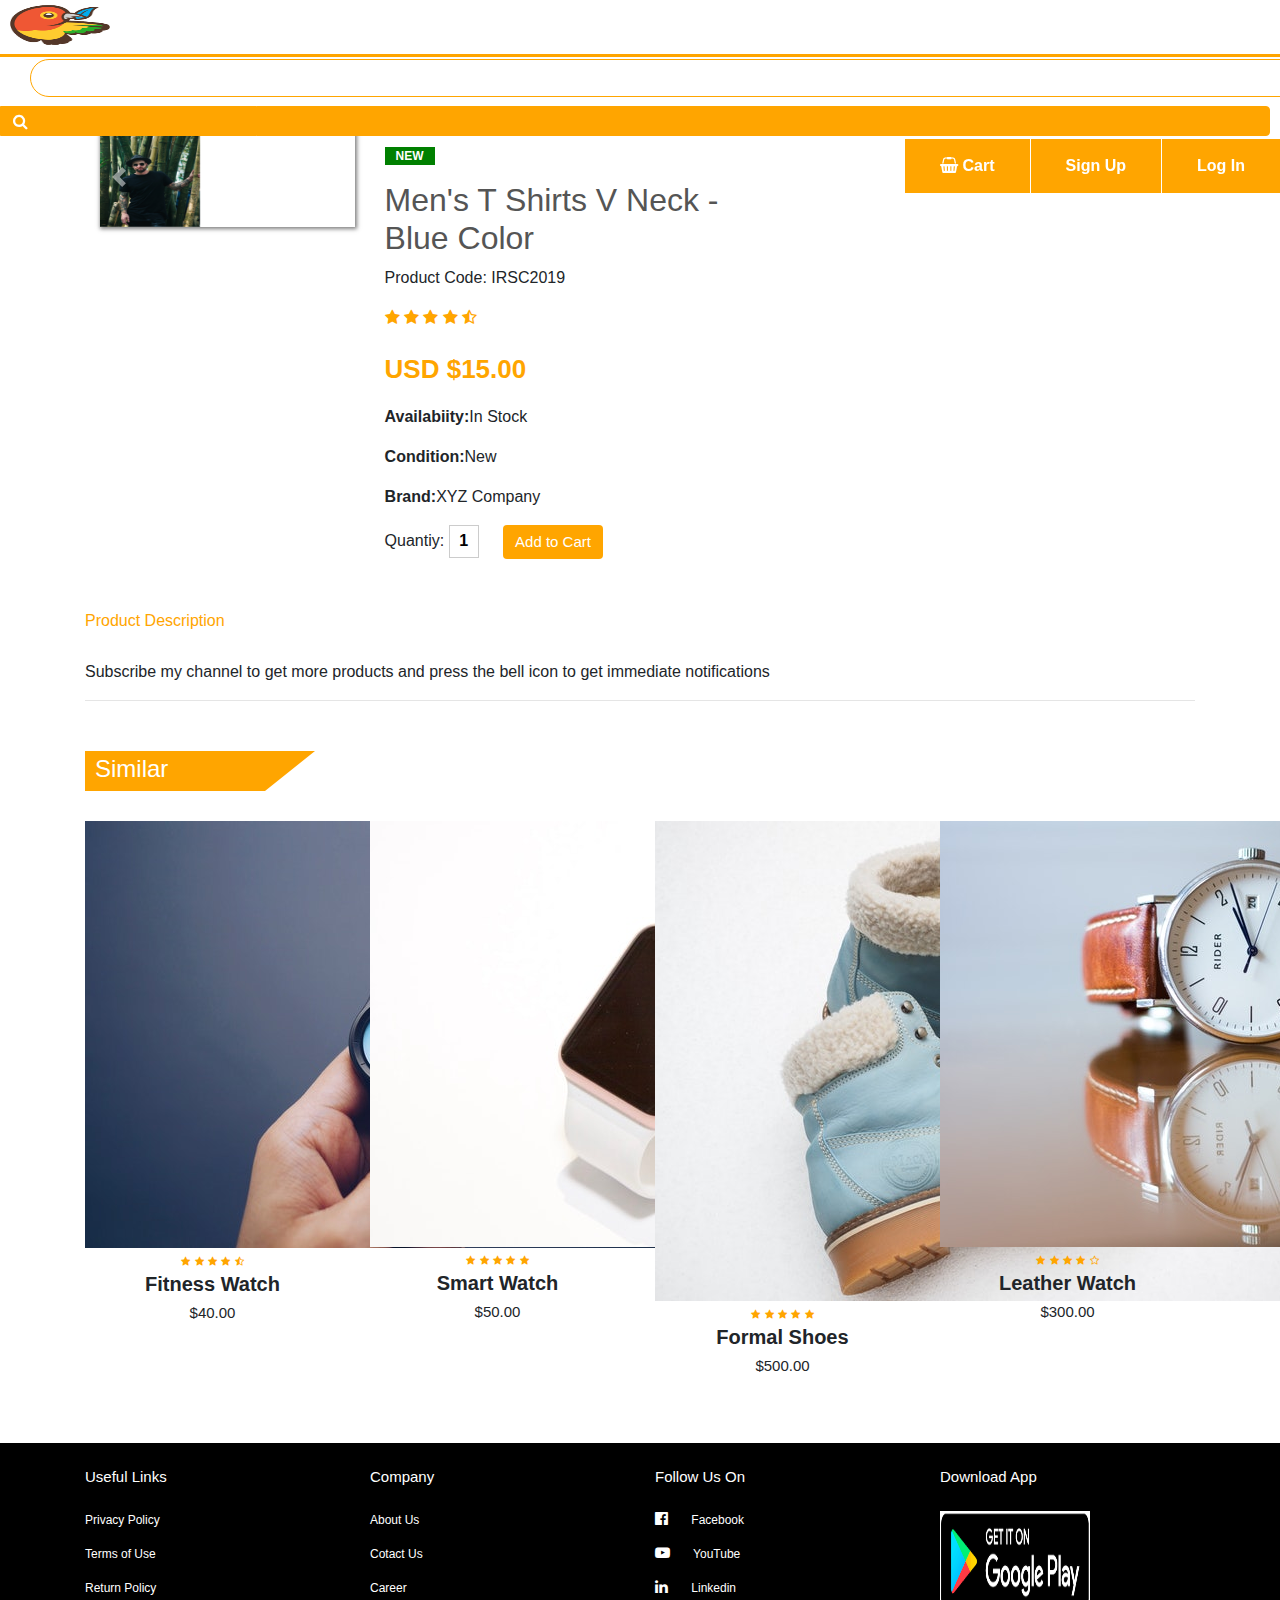
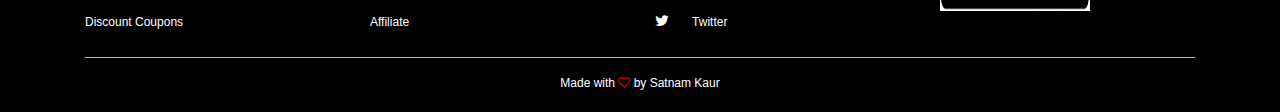
<file: E-Commerce/product.html>
<!DOCTYPE html>
<html lang="en">
<head>
    <meta charset="UTF-8">
    <meta name="viewport" content="width=device-width, initial-scale=1.0">
    <meta http-equiv="X-UA-Compatible" content="ie=edge">
    <title>E-Commerce Website Single Prouct</title>
    <link rel="stylesheet" href="css/style.css">
    <link rel="stylesheet" href="https://stackpath.bootstrapcdn.com/bootstrap/4.3.1/css/bootstrap.min.css">
    <link rel="stylesheet" href="https://stackpath.bootstrapcdn.com/font-awesome/4.7.0/css/font-awesome.min.css">
    <script src="https://code.jquery.com/jquery-3.3.1.slim.min.js"></script>

<script src="https://stackpath.bootstrapcdn.com/bootstrap/4.3.1/js/bootstrap.min.js"></script>

</head>
<body>
    <div class="top-nav-bar">
        <div class="search-box">
                <i class="fa fa-bars" id="menu-btn" onclick="openmenu()"></i>
                <i class="fa fa-times" id="close-btn" onclick="closemenu()"></i>
            <a href="index.html"><img src="images/logo.png" alt="" width="100" height="100" class="logo"></a>
            <input type="text"  class="form-control">
            <span class="input-group-text"><i class="fa fa-search" aria-hidden="true"></i></span>
        </div>
        <div class="menu-bar">
            <ul>
                <li><a href="#"><i class="fa fa-shopping-basket" aria-hidden="true"></i>Cart</a></li>
                <li><a href="#">Sign Up</a></li>
                <li><a href="#">Log In</a></li> 
            </ul>
        </div>
    </div>


    <!--------single peroduct------->


    <section class="single-product">
        <div class="container">
            <div class="row">
                <div class="col-md-5">
                        <div id="product-slider" class="carousel slide carousel-fade" data-ride="carousel">
                                <div class="carousel-inner">
                                  <div class="carousel-item active">
                                    <img src="images/pic-1.jpg" height="100" width="100" class="d-block">
                                  </div>
                                  <div class="carousel-item">
                                    <img src="images/pic-2.jpg" height="100" width="100"  class="d-block">
                                  </div>
                                  <div class="carousel-item">
                                    <img src="images/pic-3.jpg" height="100" width="100"  class="d-block">
                                  </div>
                                  <a class="carousel-control-prev" href="#product-slider" role="button" data-slide="prev">
                                        <span class="carousel-control-prev-icon" aria-hidden="true"></span>
                                        <span class="sr-only">Previous</span>
                                      </a>
                                      <a class="carousel-control-next" href="#product-slider" role="button" data-slide="next">
                                        <span class="carousel-control-next-icon" aria-hidden="true"></span>
                                        <span class="sr-only">Next</span>
                                      </a>
                                </div>

                              </div>
                </div>


                <div class="col-md-7">
                    <p class="new-arrival text-center">NEW</p>
                    <h2>Men's T Shirts V Neck - Blue Color</h2>
                    <p>Product Code: IRSC2019</p>


                    <i class="fa fa-star"></i>
                <i class="fa fa-star"></i>
                <i class="fa fa-star"></i>
                <i class="fa fa-star"></i>
                <i class="fa fa-star-half-o"></i>


                <p class="price">USD $15.00</p>
                <p><b>Availabiity:</b>In Stock</p>
                <p><b>Condition:</b>New</p>
                <p><b>Brand:</b>XYZ Company</p>
                <label>Quantiy:</label>
                <input type="text" value="1">
                <button type="button" class="btn btn-primary">Add to Cart</button>
            </div>
            </div>
        </div>
    </section>


    <!-------product description------->


    <section class="product-description">
        <div class="container">
            <h6>Product Description</h6>
            <p>Subscribe my channel to get more products and press the bell icon to get immediate notifications</p>


            <hr>
        </div>


        <div class="container">
                <div class="title-box">
                    <h2>Similar</h2>
                </div>
                <div class="row">
                    <div class="col-md-3">
                        <div class="product-top">
                            <img src="images/product1.jpg">
                            <div class="overlay-right">
                                <button type="button" class="btn btn-secondary" title="Quick Shop">
                                        <i class="fa fa-eye"></i>
                                </button>
                                <button type="button" class="btn btn-secondary" title="Add to Wish list">
                                        <i class="fa fa-heart-o"></i>
                                </button>
                                <button type="button" class="btn btn-secondary" title="Add to Cart">
                                        <i class="fa fa-shopping-cart"></i>
                                </button>
                            </div>
                        </div>
                    <div class="product-bottom text-center">
                    <i class="fa fa-star"></i>
                    <i class="fa fa-star"></i>
                    <i class="fa fa-star"></i>
                    <i class="fa fa-star"></i>
                    <i class="fa fa-star-half-o"></i>
                    <h3>Fitness Watch</h3>
                    <h5>$40.00</h5>
                </div>
            </div>
    
    
            <div class="col-md-3">
                    <div class="product-top">
                        <img src="images/product2.jpg">
                        <div class="overlay-right">
                            <button type="button" class="btn btn-secondary" title="Quick Shop">
                                    <i class="fa fa-eye"></i>
                            </button>
                            <button type="button" class="btn btn-secondary" title="Add to Wish list">
                                    <i class="fa fa-heart-o"></i>
                            </button>
                            <button type="button" class="btn btn-secondary" title="Add to Cart">
                                    <i class="fa fa-shopping-cart"></i>
                            </button>
                        </div>
                    </div>
                <div class="product-bottom text-center">
                <i class="fa fa-star"></i>
                <i class="fa fa-star"></i>
                <i class="fa fa-star"></i>
                <i class="fa fa-star"></i>
                <i class="fa fa-star"></i>
                <h3>Smart Watch</h3>
                <h5>$50.00</h5>
            </div>
        </div>
    
    
        <div class="col-md-3">
                <div class="product-top">
                    <img src="images/product3.jpg">
                    <div class="overlay-right">
                        <button type="button" class="btn btn-secondary" title="Quick Shop">
                                <i class="fa fa-eye"></i>
                        </button>
                        <button type="button" class="btn btn-secondary" title="Add to Wish list">
                                <i class="fa fa-heart-o"></i>
                        </button>
                        <button type="button" class="btn btn-secondary" title="Add to Cart">
                                <i class="fa fa-shopping-cart"></i>
                        </button>
                    </div>
                </div>
            <div class="product-bottom text-center">
            <i class="fa fa-star"></i>
            <i class="fa fa-star"></i>
            <i class="fa fa-star"></i>
            <i class="fa fa-star"></i>
            <i class="fa fa-star"></i>
            <h3>Formal Shoes</h3>
            <h5>$500.00</h5>
        </div>
    </div>
    
    
    <div class="col-md-3">
            <div class="product-top">
                <img src="images/product4.jpg">
                <div class="overlay-right">
                    <button type="button" class="btn btn-secondary" title="Quick Shop">
                            <i class="fa fa-eye"></i>
                    </button>
                    <button type="button" class="btn btn-secondary" title="Add to Wish list">
                            <i class="fa fa-heart-o"></i>
                    </button>
                    <button type="button" class="btn btn-secondary" title="Add to Cart">
                            <i class="fa fa-shopping-cart"></i>
                    </button>
                </div>
            </div>
        <div class="product-bottom text-center">
        <i class="fa fa-star"></i>
        <i class="fa fa-star"></i>
        <i class="fa fa-star"></i>
        <i class="fa fa-star"></i>
        <i class="fa fa-star-o"></i>
        <h3>Leather Watch</h3>
        <h5>$300.00</h5>
    </div>
    </div>
            </div>
        </div>
    </section>

    <!-------footer------->
    <section class="footer">
            <div class="container tex-center">
                <div class="row">
                    <div class="col-md-3">
                        <h1>Useful Links</h1>
                        <p>Privacy Policy</p>
                        <p>Terms of Use</p>
                        <p>Return Policy</p>
                        <p>Discount Coupons</p>
                    </div>
    
    
                    <div class="col-md-3">
                            <h1>Company</h1>
                            <p>About Us</p>
                            <p>Cotact Us</p>
                            <p>Career</p>
                            <p>Affiliate</p>
                    </div>
    
    
                    <div class="col-md-3">
                            <h1>Follow Us On</h1>
                            <p><i class="fa fa-facebook-official"></i> Facebook</p>
                            <p><i class="fa fa-youtube-play"></i> YouTube</p>
                            <p><i class="fa fa-linkedin"></i> Linkedin</p>
                            <p><i class="fa fa-twitter"></i> Twitter</p>
                        </div>
                        <div class="col-md-3 footer-image">
                                <h1>Download App</h1>
                                <img src="images/app-logo.png" height=100 width=150>
                            </div>
                </div>
                <hr>
                <p class="copyright">Made with <i class="fa fa-heart-o"></i> by Satnam Kaur</p>
            </div>
        </section>
    
        <script>
        function openmenu()
        {
            document.getElementById("side-menu").style.display="block";
            document.getElementById("menu-btn").style.display="none";
            document.getElementById("close-btn").style.display="block";
        }
        function closemenu()
        {
            document.getElementById("side-menu").style.display="none";
            document.getElementById("menu-btn").style.display="block";
            document.getElementById("close-btn").style.display="none";
        }
        </script>
    </body>
</file>
<file: E-Commerce/css/style.css>
*
{
    margin: 0;
    padding: 0;
}

body{
    background-color: #f1f3f4;
    font-family: sans-serif;
}

.top-nav-bar{
    height: 57px;
    top:0;
    position: sticky;
    background: #fff;
    margin-bottom: 20px;
    border-bottom: 3px solid orange;
    z-index: 2;
}

.logo{
    height: 40px;
    margin: 5px 10px;
}

.form-control{
    margin-top: 9px;
    margin-left: 30px;
    border: 1px solid orange !important;
    border-top-left-radius: 20px !important;
    border-bottom-left-radius: 20px !important;
    border-top-right-radius: 0 !important;
    border-bottom-right-radius: 0 !important;
    box-shadow: none !important;
}
.input-group-text{
    background: orange !important;
    border: 1px solid orange !important;
    margin: 8.5px 10px 3px 0 !important;
    border-top-left-radius: 0px !important;
    border-bottom-left-radius: 0px !important;
    border-top-right-radius: 20 !important;
    border-bottom-right-radius: 20 !important;
    cursor:pointer;
}
.searh-box{
    display: inline-flex;
    width: 60%;
}
.fa-search{
    color: #fff;
}
.menu-bar{
    width: 40%;
    height: 57px;
    float: right;
}
.menu-bar ul{
    display: inline-flex;
    float: right;
}
.menu-bar ul li{
    border-left: 1px solid #fff;
    list-style-type: none;
    padding: 15px 35px;
    text-align: center;
    background-color: orange;
    cursor: pointer;
}
.menu-bar ul li a{
    font-size: 16px;
    font-weight:bold;
    color: #fff;
    text-decoration: none;
}
.fa-shopping-basket{
    margin-right: 5px;
}
@media only screen and(max-width:980px){
    .top-nav-bar{
        height: 118px;
        border-bottom: 0;
    }
    .searh-box{
        width: 100%;
    }
    .menu-bar{
        width: 100;
    }
    .menu-bar ul{
        margin: 10px 0;
        width: 100%;
    }
    .menu-bar ul li{
        height: 57px;
        width: 100;
    }
}


/*-------side-menu-------*/
.side-menu{
    height: 79%;
    width: 15%;
    font-size: 14px;float: left;
    z-index: 2;
    background-color: #ddd;
}
.side-menu ul{
    margin-left: 10px;
}
.side-menu ul li{
    list-style-type: none;
    font-weight: bold;
    margin-top: 10px;
    cursor: pointer;
}
.side-menu ul li:hover{
    color: orange;
}
.side-menu ul li ul{
    display: none;
    z-index: 10;
    top: 77px;
}
.side-menu ul li:hover ul{
    display: block;
    height: 400px;
    margin-left: 14%;
    padding: 0 100px 10px 10px;
    position: fixed;
    background: #ececec;
    box-shadow: 1px 1px 4px 1px rgba(0,0,0,0.5);
}
.fa-angle-right{
    margin-top: 4px;
    margin-right: 8px;
    float: right;
}
#menu-btn,#close-btn{
    font-size: 30px;
    margin: 10px;
    color: orange;
    display: none;
}


@media only screen and(max-width:980px){
    .side-menu{
    width: 34%;
    z-index: 20;
    top: 133px;
    position: fixed;
    font-size: 12px;
    display: none;
    background: #f1f3f4;
    }
    .side-menu ul li ul{
        top: 133px;
    }
    .side-menu ul li:hover ul{
        margin-left: 31%;
    }
    #menu-btn{
        display: block;
    }
}
/*-------slider CSS-------*/


.slider{
    width: 85%;
    margin-left: 15%;
    padding: 0 10px;
}
.carousel{
    box-shadow: 1px 1px 4px 1px rgba(0,0,0,0.5);
}
.carousel-indicators{
    z-index:1 !important;
}
@media only screen and(max-width:980px){
   .slider{
    width: 100%;
    margin-left: 0;
   }
}


/*-------featured categories CSS-------*/


.featued catgories{
    margin: 50px 0;
}
.featured-categories img{
    width: 100%;
    padding: 20px 0;
    transition: 1s;
    cursor: pointer;
}
.featured-categories img:hover{
    transform: scale(1.1);
}


/*-------on sale product CSS-------*/


.title-box{
    background: orange;
    color: #fff;
    width: 180px;
    padding: 4px 10px;
    height: 40px;
    margin-bottom: 30px;
    display: flex;
}
.title-box h2{
    font-size: 24px;
}
.title-box::after{
    content: '';
    border-top: 40px solid orange;
    border-right: 50px solid transparent;
    position: absolute;
    display: flex;
    margin-top: -4px;
    margin-left: 170px;
}


/*-------product-top CSS-------*/
.produt-top img{
    width: 100%;
}
.overlay-right{
    display: block;
    opacity: 0;
    position: absolute;
    top: 10%;
    margin-left: 0;
    width: 70px;
}
.overlay-right .fa{
    cursor: pointer;
    background-color: #fff;
    color: #000;
    height: 35px;
    width: 35px;
    font-size: 20px;
    padding: 7px;
    margin-top: 5%;
    margin-bottom: 5%;
}
.overlay-right .btn-secondary{
    background: none !important;
    border: none !important;
    box-shadow: none !important;
}
.product-top:hover .overlay-right{
    opacity: 1;
    margin-left: 5%;
    transition: 0.5s;
}


/*-------prouct-bottom CSS-------*/


.product-bottom .fa{
    color: orange;
    font-size: 10px;
}
.product-bottom h3{
    font-size: 20px;
    font-weight: bold;
}
.product-bottom h5{
    font-size: 15px;
    padding-bottom: 10px;
}
.new-products{
    margin: 50px 0;
}
/*-------website features-------*/
.website-features{
    margin: 60px 0;
}
.website-features img{
    width: 20%;
}
.feature-text{
    margin-top: 10px;
    float: right;
    width: 80%;
    padding-left: 20px;
}
.feature-box{
    padding-top: 20px;
}


/*-------footer-------*/
.footer{
    margin-top: 50px;
    background: #000;
    color: #fff;
}
.footer h1{
    font-size: 15px;
    margin: 25px 0;
}
.footer p{
    font-size: 12px;
}
.copyright{
    margin-bottom: -80px;
    text-align: center;
    font-size: 15px;
    padding-bottom: 20px;
}
.fa-heart-o{
    color: red;
    font-size: 15px;
}
.footer hr{
    margin-top: 10px;
    background-color: #ccc;
}
.footer-image img{
    width: 150px;
}
.footer .row .fa{
    padding-right: 20px;
    font-size: 15px;
}


/*-------single product-------*/
.single-product{
    margin-top: 70px;
}
.new-arrival{
    background: green;
    width: 50px;
    color: #fff;
    font-size: 12px;
    font-weight: bold;
    margin-top: 20px;
}
.col-md-7 h2{
    color: #555;
}
.single-product .fa{
    color: orange;
}
.single-product .price{
    color: orange;
    font-size: 26px;
    font-weight: bold;
    padding-top: 20px;
}
.single-product input{
    border: 1px solid #ccc;
    font-weight: bold;
    height: 33px;
    text-align: center;
    width: 30px;
}
.single-product .btn-primary{
    background: orange !important;
    color: #fff;
    font-size: 15px;
    margin-left: 20px;
    border: none;
    box-shadow: none !important;
}
/*-------product description-------*/
.product-description h6{
    margin-top: 50px;
    color: orange;
}
.product-description p{
    margin-top: 30px;
}.product-description hr{
    margin-bottom: 50px;
}
</file>
